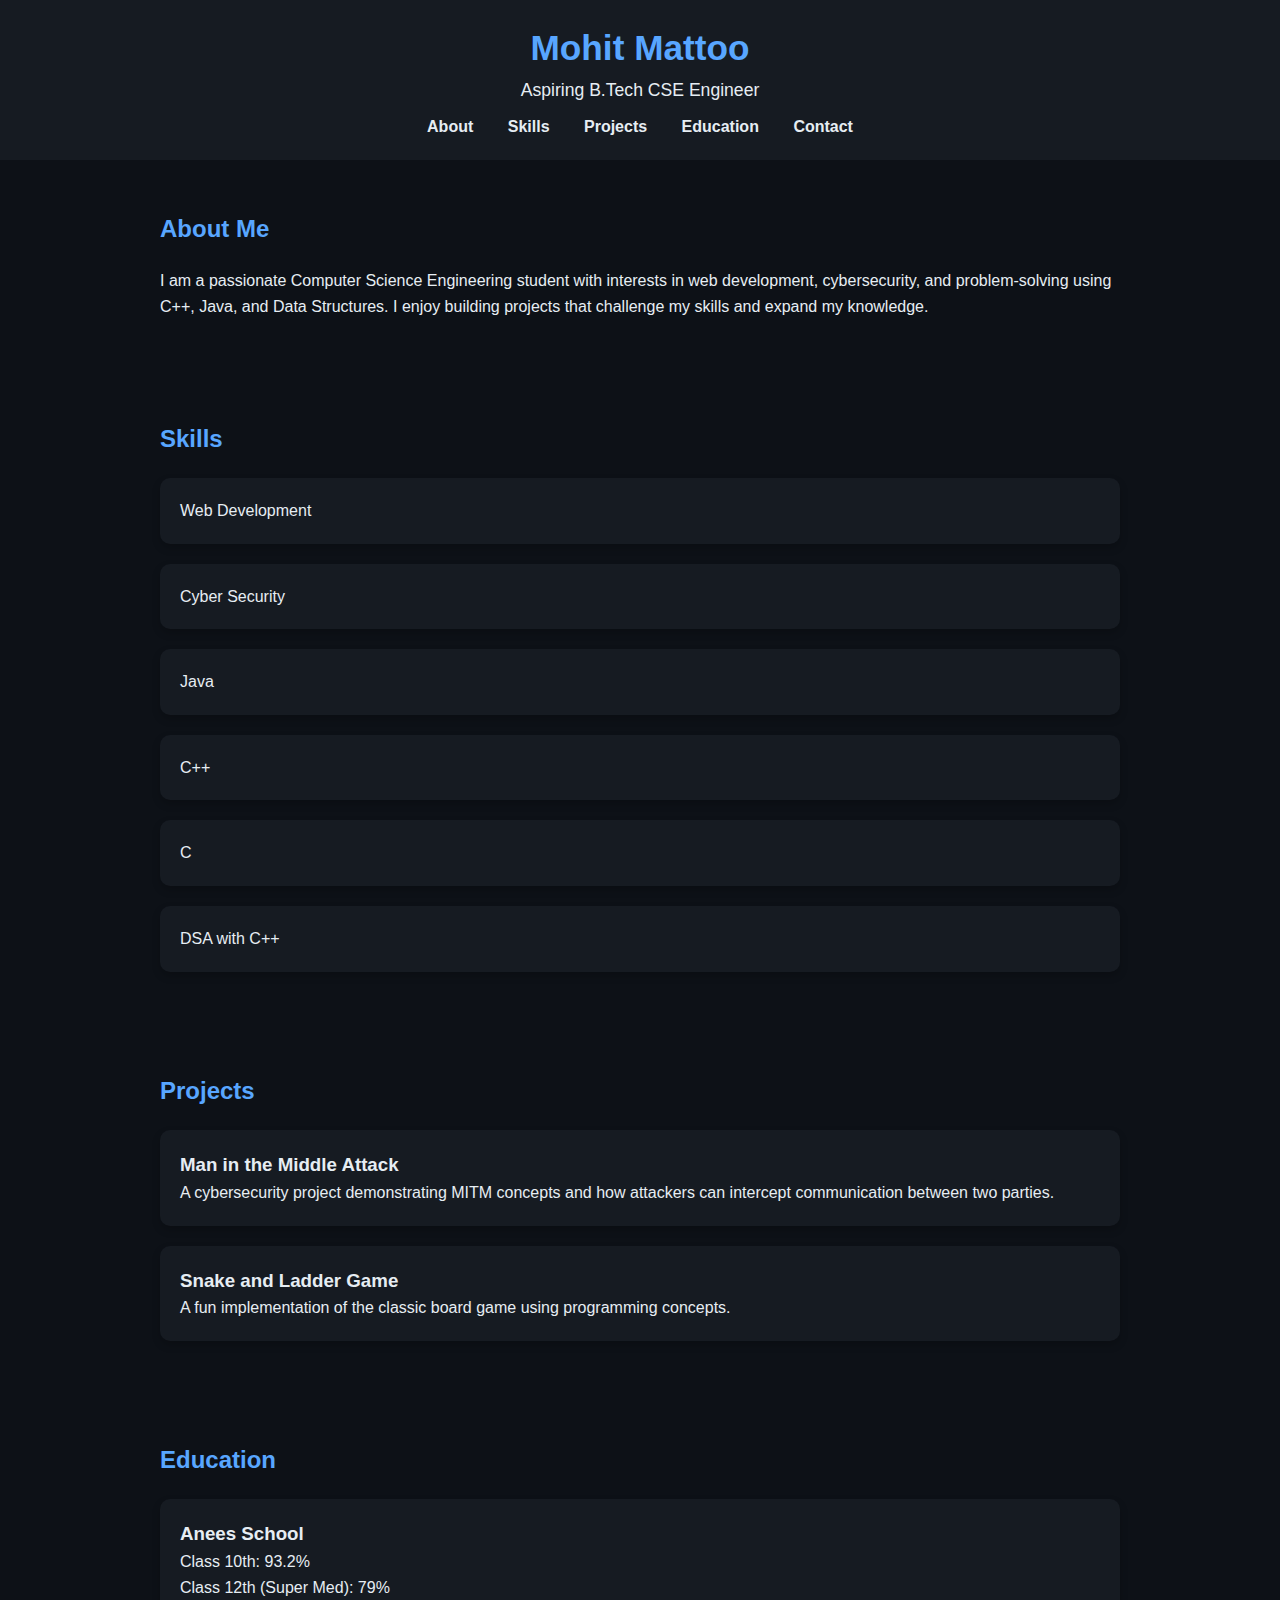
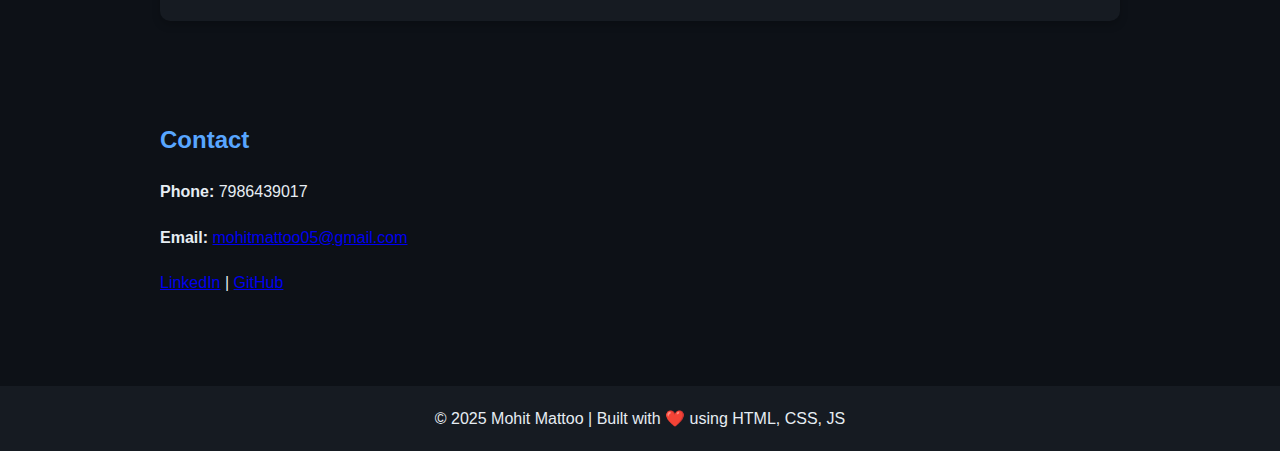
<file: index.html>
<!DOCTYPE html>
<html lang="en">
<head>
  <meta charset="UTF-8">
  <meta name="viewport" content="width=device-width, initial-scale=1.0">
  <title>Mohit Mattoo | Portfolio</title>
  <style>
    * { margin: 0; padding: 0; box-sizing: border-box; }
    body { font-family: Arial, sans-serif; background: #0d1117; color: #e6edf3; line-height: 1.6; }
    header { background: #161b22; padding: 20px; text-align: center; position: sticky; top: 0; z-index: 1000; }
    header h1 { font-size: 2.2rem; color: #58a6ff; }
    header p { font-size: 1.1rem; }

    nav { margin-top: 10px; }
    nav a { color: #e6edf3; margin: 0 15px; text-decoration: none; font-weight: bold; transition: color 0.3s; }
    nav a:hover { color: #58a6ff; }

    section { padding: 50px 20px; max-width: 1000px; margin: auto; }
    h2 { color: #58a6ff; margin-bottom: 20px; }

    .skills, .projects, .education, .contact { display: grid; gap: 20px; }
    .skill-item, .project-item, .edu-item { background: #161b22; padding: 20px; border-radius: 10px; box-shadow: 0 4px 8px rgba(0,0,0,0.2); transition: transform 0.3s; }
    .skill-item:hover, .project-item:hover, .edu-item:hover { transform: translateY(-5px); }

    footer { background: #161b22; text-align: center; padding: 20px; margin-top: 40px; }
    footer a { color: #58a6ff; text-decoration: none; margin: 0 10px; }

    /* Smooth Scroll */
    html { scroll-behavior: smooth; }
  </style>
</head>
<body>
  <header>
    <h1>Mohit Mattoo</h1>
    <p>Aspiring B.Tech CSE Engineer</p>
    <nav>
      <a href="#about">About</a>
      <a href="#skills">Skills</a>
      <a href="#projects">Projects</a>
      <a href="#education">Education</a>
      <a href="#contact">Contact</a>
    </nav>
  </header>

  <section id="about">
    <h2>About Me</h2>
    <p>I am a passionate Computer Science Engineering student with interests in web development, cybersecurity, and problem-solving using C++, Java, and Data Structures. I enjoy building projects that challenge my skills and expand my knowledge.</p>
  </section>

  <section id="skills">
    <h2>Skills</h2>
    <div class="skills">
      <div class="skill-item">Web Development</div>
      <div class="skill-item">Cyber Security</div>
      <div class="skill-item">Java</div>
      <div class="skill-item">C++</div>
      <div class="skill-item">C</div>
      <div class="skill-item">DSA with C++</div>
    </div>
  </section>

  <section id="projects">
    <h2>Projects</h2>
    <div class="projects">
      <div class="project-item">
        <h3>Man in the Middle Attack</h3>
        <p>A cybersecurity project demonstrating MITM concepts and how attackers can intercept communication between two parties.</p>
      </div>
      <div class="project-item">
        <h3>Snake and Ladder Game</h3>
        <p>A fun implementation of the classic board game using programming concepts.</p>
      </div>
    </div>
  </section>

  <section id="education">
    <h2>Education</h2>
    <div class="education">
      <div class="edu-item">
        <h3>Anees School</h3>
        <p>Class 10th: 93.2%</p>
        <p>Class 12th (Super Med): 79%</p>
      </div>
    </div>
  </section>

  <section id="contact">
    <h2>Contact</h2>
    <div class="contact">
      <p><strong>Phone:</strong> 7986439017</p>
      <p><strong>Email:</strong> <a href="mailto:mohitmattoo05@gmail.com">mohitmattoo05@gmail.com</a></p>
      <p><a href="https://www.linkedin.com/in/mohit-mattoo-005900298" target="_blank">LinkedIn</a> | <a href="https://github.com/mohitma2o" target="_blank">GitHub</a></p>
    </div>
  </section>

  <footer>
    <p>© 2025 Mohit Mattoo | Built with ❤️ using HTML, CSS, JS</p>
  </footer>

  <script>
    // Add a simple interactive greeting
    window.addEventListener('load', () => {
      alert("Welcome to Mohit's Portfolio!");
    });
  </script>
</body>
</html>
</file>
